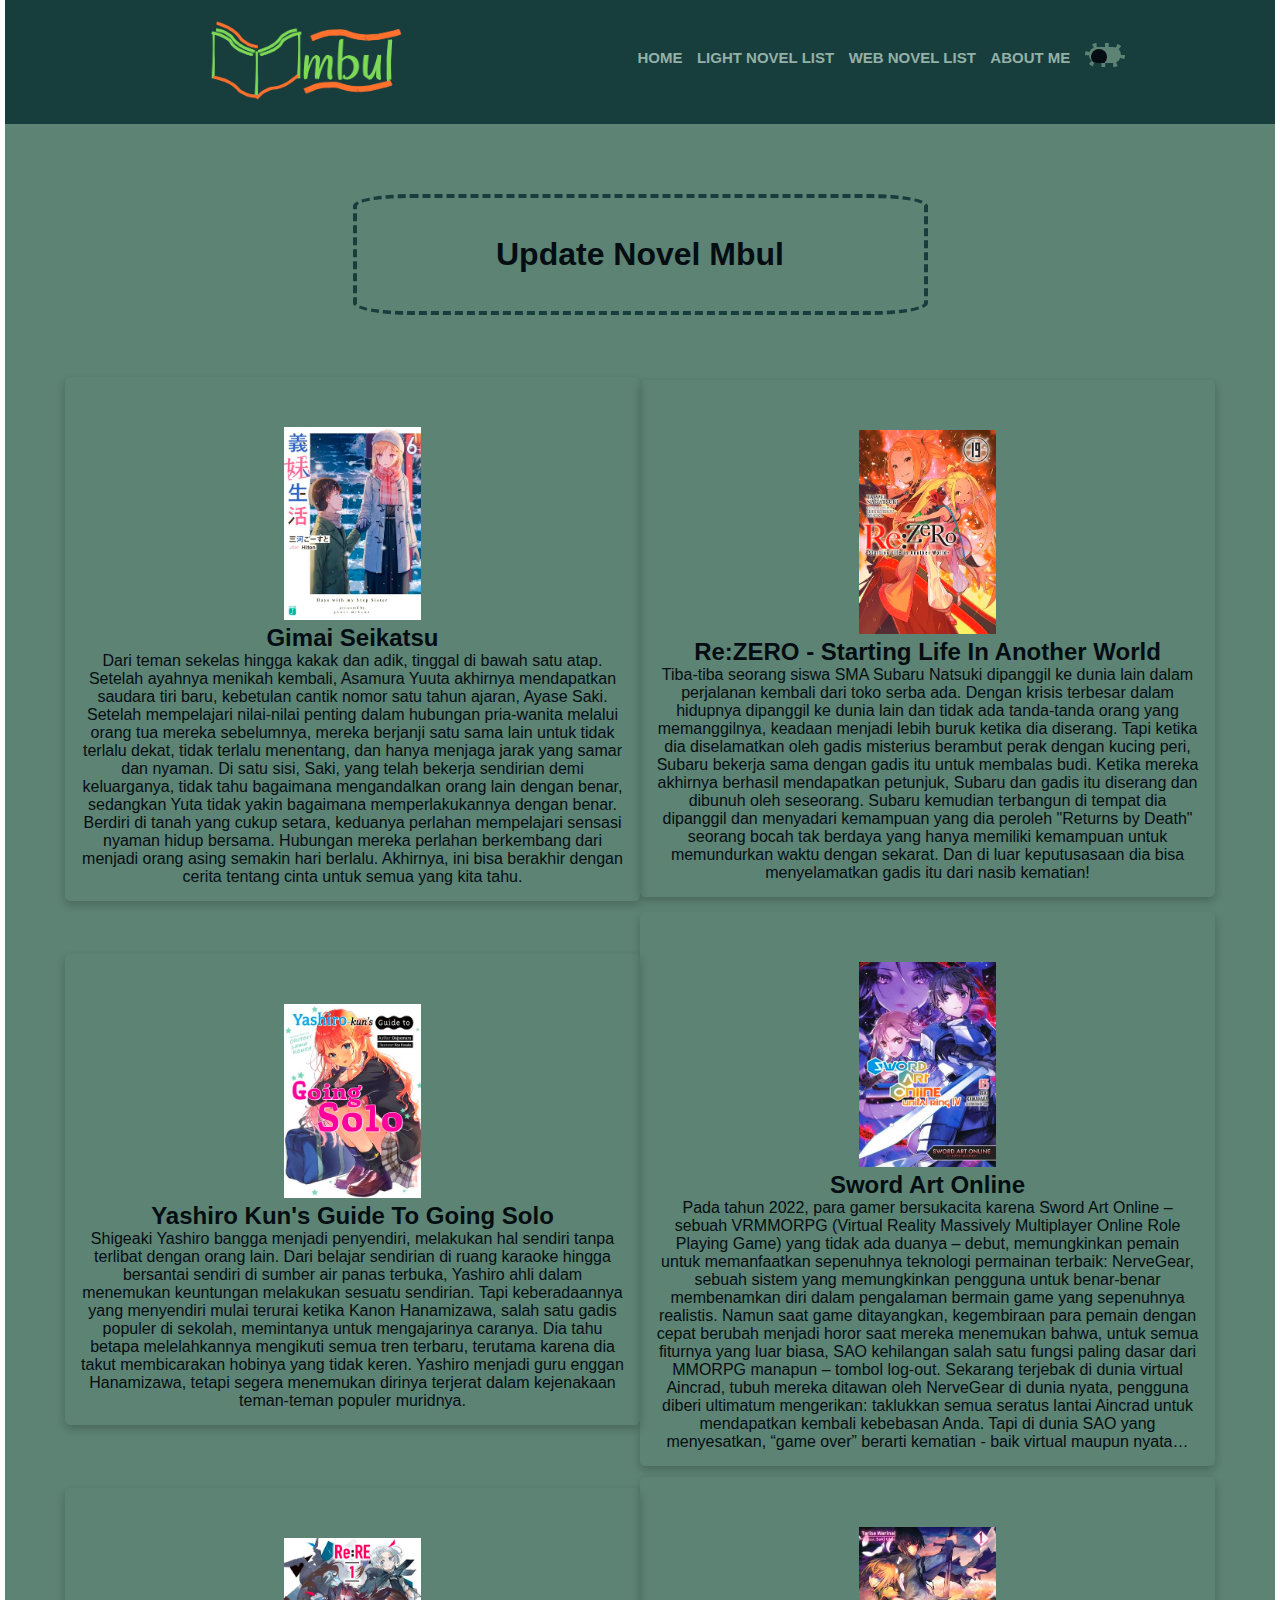
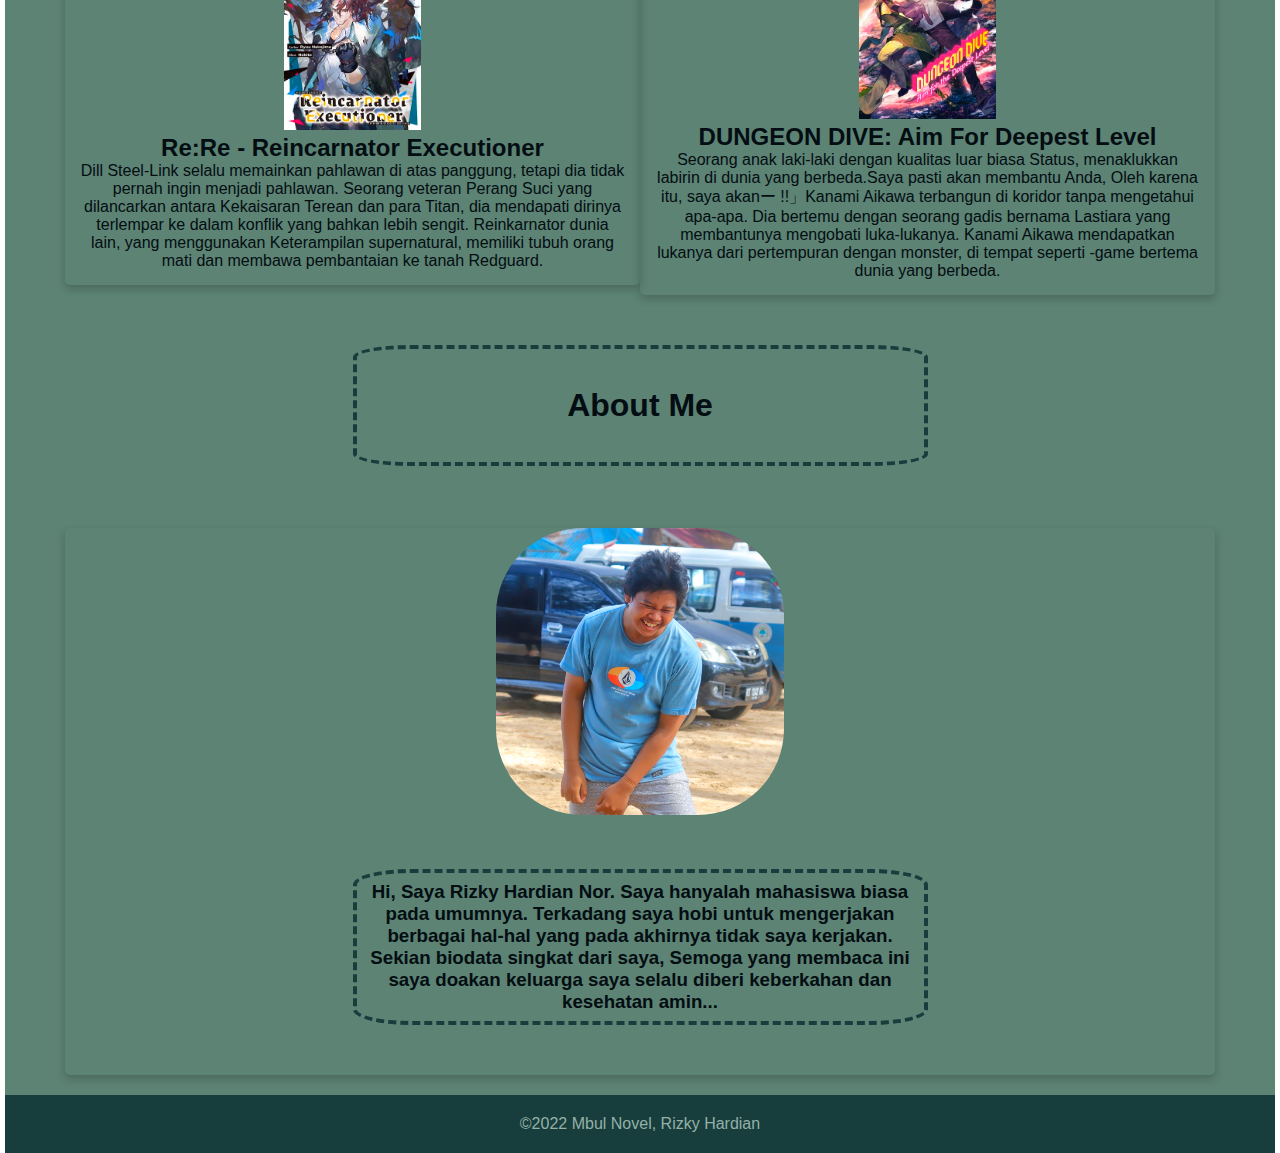
<file: mbul/index.html>
<!DOCTYPE html>
<html lang="en">

<head>
    <meta charset="UTF-8">
    <meta http-equiv="X-UA-Compatible" content="IE=edge">
    <meta name="viewport" content="width=device-width, initial-scale=1.0">
    <link rel="stylesheet" href="style.css">
    <link rel="icon" href="image/icon.png">
    <title>mbul</title>
</head>

<body>
    <header>
        <a href="index.html"><img src="image/logo.png" alt="logo" class="logo"></a>
        <nav>
            <ul>
                <li><a href="index.html"><b>HOME</b></a></li>
                <li><a href="index.html"><b id="lnlist">LIGHT NOVEL LIST</b></a></li>
                <li><a href="index.html"><b id="wnlist">WEB NOVEL LIST</b></a></li>
                <li><a href="#about"><b>ABOUT ME</b></a></li>
                <li>
                    <label>
                        <input type="checkbox" class="checkbox" id="tombol">
                        <span class="check"></span>
                    </label>
                </li>
            </ul>
        </nav>
    </header>
    <main>
        <div class="flex">
            <div class="border"><h1 id="judul">Update Novel Mbul</h1></div>
        </div>
        <div class="row flex">
            <article class="column card">
                <img src="image/Gimai-Seikatsu-vol-6.jpeg" class="content-image">
                <h2>Gimai Seikatsu</h2>
                <p>Dari teman sekelas hingga kakak dan adik, tinggal di bawah satu atap. Setelah ayahnya menikah kembali, Asamura Yuuta akhirnya mendapatkan saudara tiri baru, kebetulan cantik nomor satu tahun ajaran, Ayase Saki. Setelah mempelajari nilai-nilai penting dalam hubungan pria-wanita melalui orang tua mereka sebelumnya, mereka berjanji satu sama lain untuk tidak terlalu dekat, tidak terlalu menentang, dan hanya menjaga jarak yang samar dan nyaman. Di satu sisi, Saki, yang telah bekerja sendirian demi keluarganya, tidak tahu bagaimana mengandalkan orang lain dengan benar, sedangkan Yuta tidak yakin bagaimana memperlakukannya dengan benar. Berdiri di tanah yang cukup setara, keduanya perlahan mempelajari sensasi nyaman hidup bersama. Hubungan mereka perlahan berkembang dari menjadi orang asing semakin hari berlalu. Akhirnya, ini bisa berakhir dengan cerita tentang cinta untuk semua yang kita tahu.</p>
            </article>
            <article class="column card">
                <img src="image/re-zero-starting-life-in-another-world-vol-19-light-novel.jpeg" class="content-image">
                <h2>Re:ZERO - Starting Life In Another World</h2>
                <p>Tiba-tiba seorang siswa SMA Subaru Natsuki dipanggil ke dunia lain dalam perjalanan kembali dari toko serba ada. Dengan krisis terbesar dalam hidupnya dipanggil ke dunia lain dan tidak ada tanda-tanda orang yang memanggilnya, keadaan menjadi lebih buruk ketika dia diserang. Tapi ketika dia diselamatkan oleh gadis misterius berambut perak dengan kucing peri, Subaru bekerja sama dengan gadis itu untuk membalas budi. Ketika mereka akhirnya berhasil mendapatkan petunjuk, Subaru dan gadis itu diserang dan dibunuh oleh seseorang. Subaru kemudian terbangun di tempat dia dipanggil dan menyadari kemampuan yang dia peroleh "Returns by Death" seorang bocah tak berdaya yang hanya memiliki kemampuan untuk memundurkan waktu dengan sekarat. Dan di luar keputusasaan dia bisa menyelamatkan gadis itu dari nasib kematian!</p>
            </article>
        </div>
        <div class="row flex">
            <article class="column card">
                <img src="image/yashiro-kun-s-guide-to-going-solo.jpeg" class="content-image">
                <h2>Yashiro Kun's Guide To Going Solo</h2>
                <p>Shigeaki Yashiro bangga menjadi penyendiri, melakukan hal sendiri tanpa terlibat dengan orang lain. Dari belajar sendirian di ruang karaoke hingga bersantai sendiri di sumber air panas terbuka, Yashiro ahli dalam menemukan keuntungan melakukan sesuatu sendirian. Tapi keberadaannya yang menyendiri mulai terurai ketika Kanon Hanamizawa, salah satu gadis populer di sekolah, memintanya untuk mengajarinya caranya. Dia tahu betapa melelahkannya mengikuti semua tren terbaru, terutama karena dia takut membicarakan hobinya yang tidak keren. Yashiro menjadi guru enggan Hanamizawa, tetapi segera menemukan dirinya terjerat dalam kejenakaan teman-teman populer muridnya.</p>
            </article>
            <article class="column card">
                <img src="image/sword-art-online-25-light-novel.jpeg" class="content-image">
                <h2>Sword Art Online</h2>
                <p>Pada tahun 2022, para gamer bersukacita karena Sword Art Online – sebuah VRMMORPG (Virtual Reality Massively Multiplayer Online Role Playing Game) yang tidak ada duanya – debut, memungkinkan pemain untuk memanfaatkan sepenuhnya teknologi permainan terbaik: NerveGear, sebuah sistem yang memungkinkan pengguna untuk benar-benar membenamkan diri dalam pengalaman bermain game yang sepenuhnya realistis. Namun saat game ditayangkan, kegembiraan para pemain dengan cepat berubah menjadi horor saat mereka menemukan bahwa, untuk semua fiturnya yang luar biasa, SAO kehilangan salah satu fungsi paling dasar dari MMORPG manapun – tombol log-out. Sekarang terjebak di dunia virtual Aincrad, tubuh mereka ditawan oleh NerveGear di dunia nyata, pengguna diberi ultimatum mengerikan: taklukkan semua seratus lantai Aincrad untuk mendapatkan kembali kebebasan Anda. Tapi di dunia SAO yang menyesatkan, “game over” berarti kematian - baik virtual maupun nyata…</p>
            </article>
        </div>
        <div class="row flex">
            <article class="column card">
                <img src="image/re-re-reincarnator-executioner-volume-1.jpeg" class="content-image">
                <h2>Re:Re - Reincarnator Executioner</h2>
                <p>Dill Steel-Link selalu memainkan pahlawan di atas panggung, tetapi dia tidak pernah ingin menjadi pahlawan. Seorang veteran Perang Suci yang dilancarkan antara Kekaisaran Terean dan para Titan, dia mendapati dirinya terlempar ke dalam konflik yang bahkan lebih sengit. Reinkarnator dunia lain, yang menggunakan Keterampilan supernatural, memiliki tubuh orang mati dan membawa pembantaian ke tanah Redguard.</p>
            </article>
            <article class="column card">
                <img src="image/dungeon-dive-aim-for-the-deepest-level-volume-1.jpeg" class="content-image">
                <h2>DUNGEON DIVE: Aim For Deepest Level</h2>
                <p>Seorang anak laki-laki dengan kualitas luar biasa Status, menaklukkan labirin di dunia yang berbeda.Saya pasti akan membantu Anda, Oleh karena itu, saya akanー !!」Kanami Aikawa terbangun di koridor tanpa mengetahui apa-apa. Dia bertemu dengan seorang gadis bernama Lastiara yang membantunya mengobati luka-lukanya. Kanami Aikawa mendapatkan lukanya dari pertempuran dengan monster, di tempat seperti -game bertema dunia yang berbeda.</p>
            </article>
        </div>
        
        <aside id="about">
                <div class="flex">
                    <div class="border"><h1>About Me</h1></div>
                </div>
                <article class="card">
                    <img src="image/me.jpg" alt="Foto Saya" class="profile-image">
                    <div class="flex">
                        <div class="border">
                            <h3>Hi, Saya Rizky Hardian Nor. Saya hanyalah mahasiswa biasa pada umumnya. Terkadang saya hobi untuk mengerjakan berbagai hal-hal yang pada akhirnya tidak saya kerjakan. Sekian biodata singkat dari saya, Semoga yang membaca ini saya doakan keluarga saya selalu diberi keberkahan dan kesehatan amin...</h3>
                        </div>
                    </div>
                </article>
        </aside>
    </main>
    <footer>
        <p>&#169;2022 Mbul Novel, Rizky Hardian</p>
    </footer>
    <script type="text/javascript" src="main.js"></script>
</body>
</html>
</file>
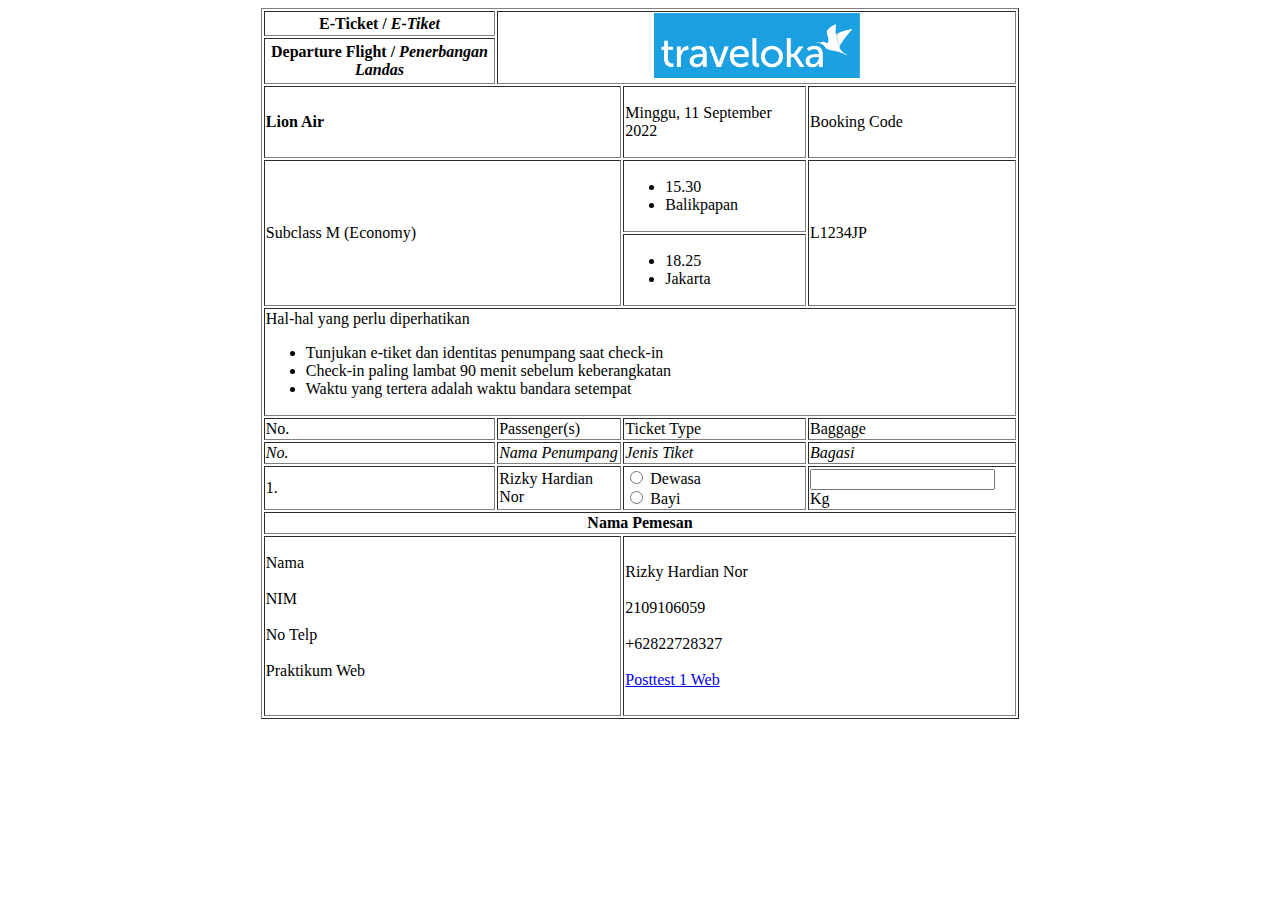
<file: posttest 1/index.html>
<!DOCTYPE html>
<html lang="en">
<head>
    <meta charset="UTF-8">
    <meta http-equiv="X-UA-Compatible" content="IE=edge">
    <meta name="viewport" content="width=device-width, initial-scale=1.0">
    <title>Posttest 1 Web</title>
</head>
<body>
    <table border="1" style="width:60% ;" align="center">
        <tr>
            <th colspan="3">E-Ticket / <i>E-Tiket</i></th>
            <th style="width:69% ;" rowspan="2" colspan="6"><img src="logo-traveloka.png" alt="Ini Gambar Logo Traveloka" style="width:40% ;"></th>
        </tr>
        <tr>
            <th colspan="3">Departure Flight / <i>Penerbangan Landas</i></th>
        </tr>
        <tr style="height: 200%;">
            <td colspan="5"><p><strong>Lion Air</strong></p></td>
            <td colspan="3"><p>Minggu, 11 September 2022</p></td>
            <td colspan="2"><p>Booking Code</p></td>
        </tr>
        <tr>
            <td rowspan="2" colspan="5">Subclass M (Economy)</td>
            <td colspan="3">
                <ul>
                    <li>15.30</li>
                    <li>Balikpapan</li>
                </ul>
            </td>
            <td rowspan="2" colspan="2">L1234JP</td>
        </tr>
        <tr>
            <td colspan="3">
                <ul>
                    <li>18.25</li>
                    <li>Jakarta</li>
                </ul>
            </td>
        </tr>
        <tr>
            <td colspan="10">
                Hal-hal yang perlu diperhatikan
                <p>
                    <ul>
                        <li>Tunjukan e-tiket dan identitas penumpang saat check-in</li>
                        <li>Check-in paling lambat 90 menit sebelum keberangkatan</li>
                        <li>Waktu yang tertera adalah waktu bandara setempat</li>
                    </ul>
                </p>
            </td>
        </tr>
        <tr>
            <td colspan="3">No.</td>
            <td colspan="2">Passenger(s)</td>
            <td colspan="3">Ticket Type</td>
            <td colspan="2">Baggage</td>
        </tr>
        <tr>
            <td colspan="3"><i>No.</i></td>
            <td colspan="2"><i>Nama Penumpang</i></td>
            <td colspan="3"><i>Jenis Tiket</i></td>
            <td colspan="2"><i>Bagasi</i></td>
        </tr>
        <tr>
            <td colspan="3">1.</td>
            <td colspan="2">Rizky Hardian Nor</td>
            <td colspan="3">
                <input type="radio" name="tiket"> Dewasa<br/>
                <input type="radio" name="tiket"> Bayi
            </td>
            <td colspan="2"><Input type="number" min="0"> Kg</Input></td>
        </tr>
        <tr>
            <th colspan="10">Nama Pemesan</th>
        </tr>
        <tr>
            <td colspan="5">
                <p>
                    Nama<br/><br/>
                    NIM<br/><br/>
                    No Telp<br/><br/>
                    Praktikum Web<br/><br/>
                </p>
            </td>
            <td colspan="5">
                <p>
                    Rizky Hardian Nor<br/><br/>
                    2109106059<br/><br/>
                    +62822728327<br/><br/>
                    <a href="https://classroom.google.com/c/NTQ2MTg4MzYwODA4/a/NTQ3NjgxMzA3NTQz/details">Posttest 1 Web</a><br/>
                </p>
            </td>
        </tr>
    </table>
</body>
</html>
</file>
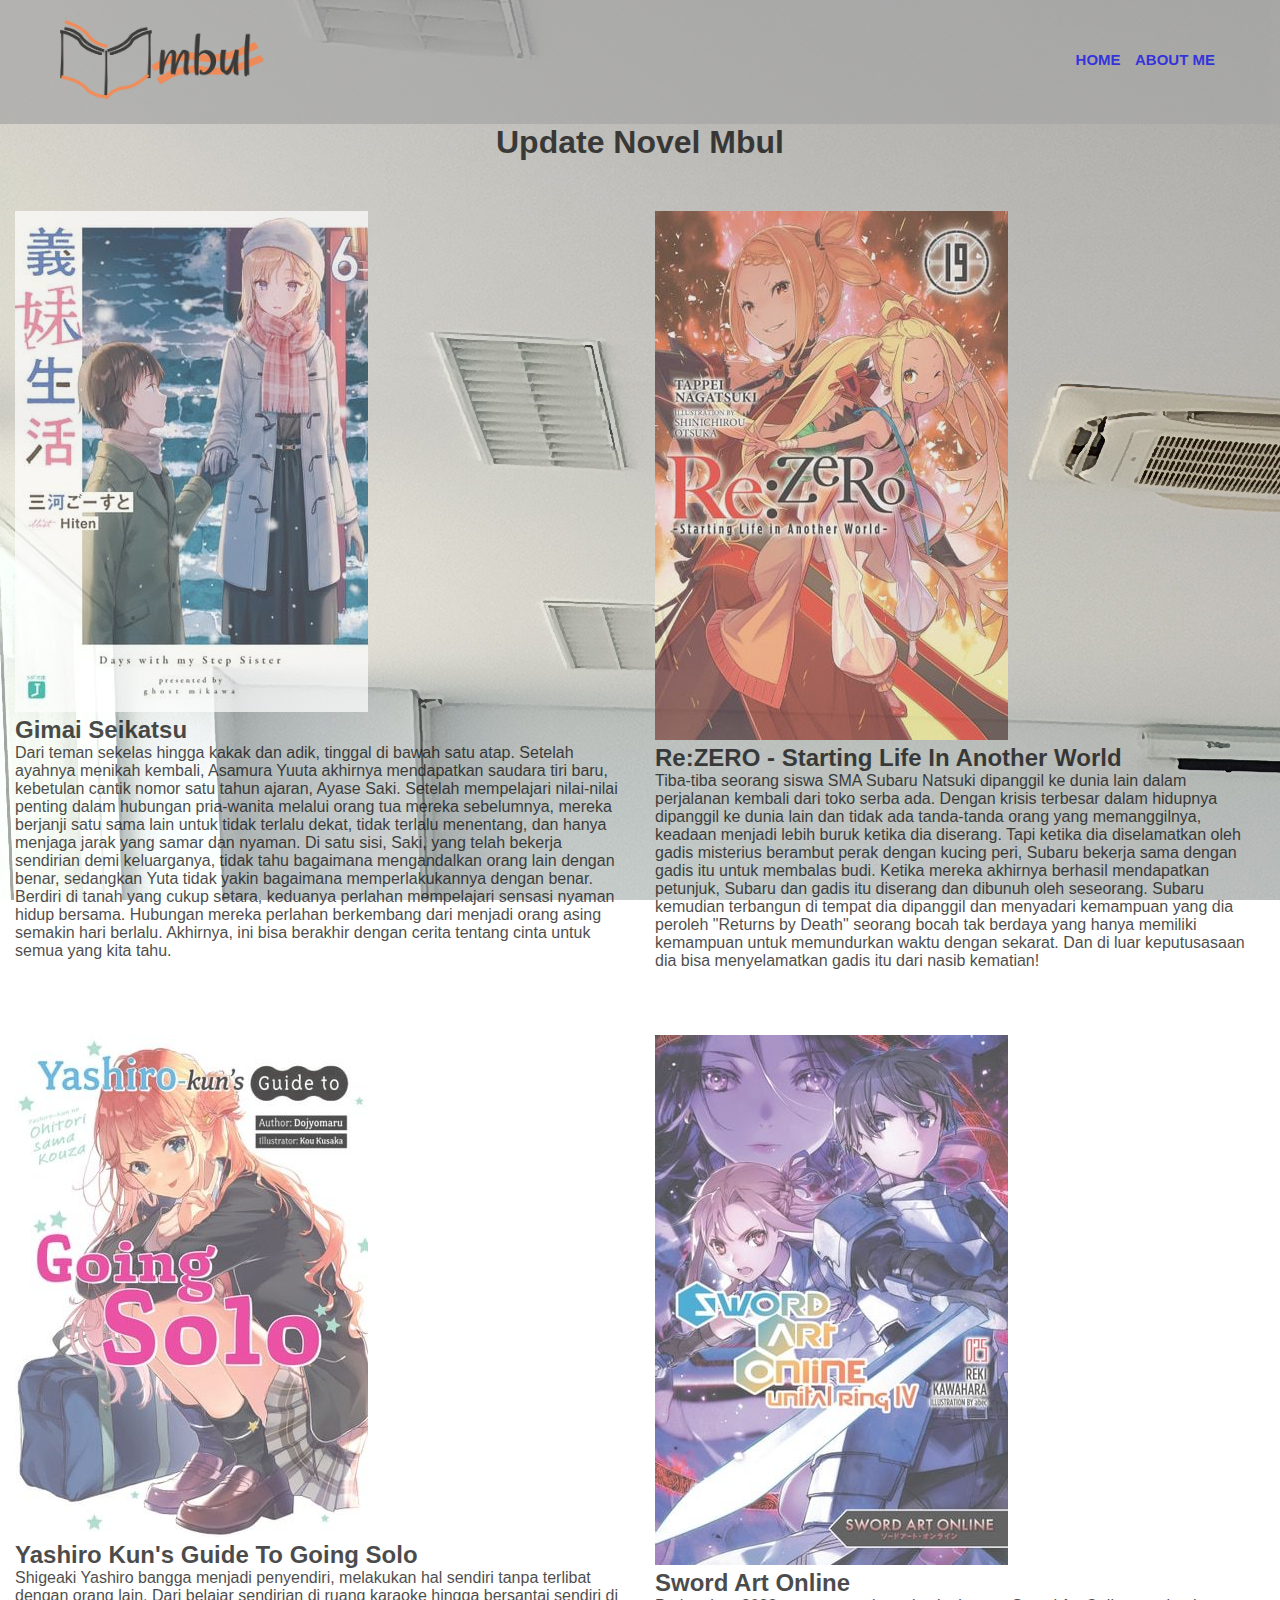
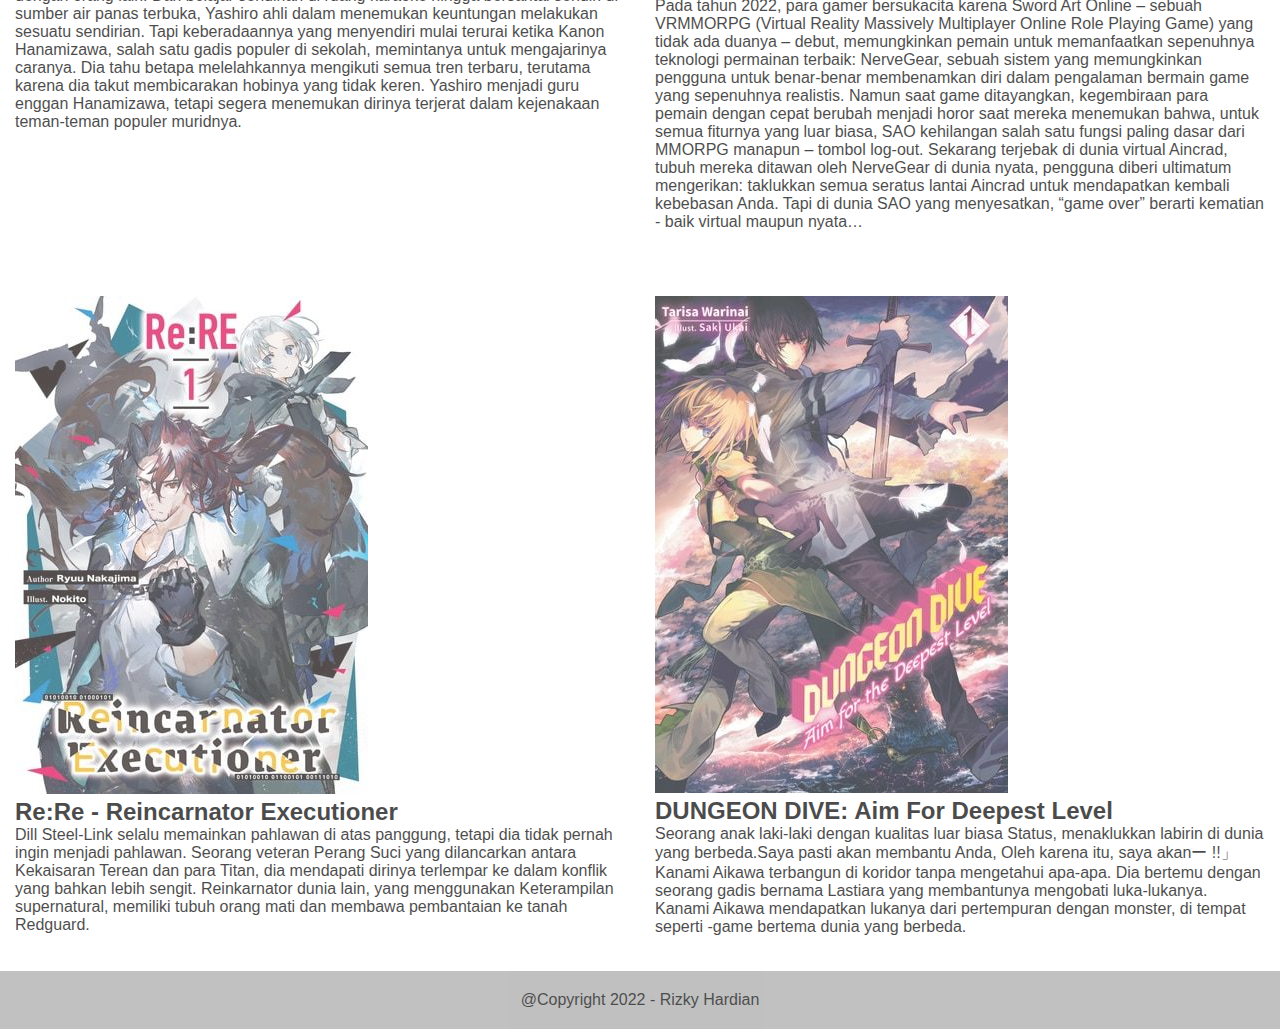
<file: posttest2/index.html>
<!DOCTYPE html>
<html lang="en">

<head>
    <meta charset="UTF-8">
    <meta http-equiv="X-UA-Compatible" content="IE=edge">
    <meta name="viewport" content="width=device-width, initial-scale=1.0">
    <style>
        body {
        background-image: url(image/classroom.jpg);
        background-attachment: fixed;
        opacity: 70%;
        }
    </style>
    <link rel="stylesheet" href="style.css">
    <link rel="icon" href="image/icon.png">
    <title>mbul</title>
</head>

<body>
    <header class="header">
        <nav>
            <a href="index.html"><img src="image/logo.png" alt="logo" id="logo"></a>
            <div class="navbar">
                <ul>
                    <li><a href="index.html"><b>HOME</b></a></li>
                    <li><a href="about.html"><b>ABOUT ME</b></a></li>
                </ul>
            </div>
        </nav>
    </header>
    <h1>Update Novel Mbul</h1>
    <div class="row">
        <div class="column">
            <img src="image/Gimai-Seikatsu-vol-6.jpeg">
            <h2>Gimai Seikatsu</h2>
            <p>Dari teman sekelas hingga kakak dan adik, tinggal di bawah satu atap. Setelah ayahnya menikah kembali, Asamura Yuuta akhirnya mendapatkan saudara tiri baru, kebetulan cantik nomor satu tahun ajaran, Ayase Saki. Setelah mempelajari nilai-nilai penting dalam hubungan pria-wanita melalui orang tua mereka sebelumnya, mereka berjanji satu sama lain untuk tidak terlalu dekat, tidak terlalu menentang, dan hanya menjaga jarak yang samar dan nyaman. Di satu sisi, Saki, yang telah bekerja sendirian demi keluarganya, tidak tahu bagaimana mengandalkan orang lain dengan benar, sedangkan Yuta tidak yakin bagaimana memperlakukannya dengan benar. Berdiri di tanah yang cukup setara, keduanya perlahan mempelajari sensasi nyaman hidup bersama. Hubungan mereka perlahan berkembang dari menjadi orang asing semakin hari berlalu. Akhirnya, ini bisa berakhir dengan cerita tentang cinta untuk semua yang kita tahu.</p>
        </div>
        <div class="column">
            <img src="image/re-zero-starting-life-in-another-world-vol-19-light-novel.jpeg">
            <h2>Re:ZERO - Starting Life In Another World</h2>
            <p>Tiba-tiba seorang siswa SMA Subaru Natsuki dipanggil ke dunia lain dalam perjalanan kembali dari toko serba ada. Dengan krisis terbesar dalam hidupnya dipanggil ke dunia lain dan tidak ada tanda-tanda orang yang memanggilnya, keadaan menjadi lebih buruk ketika dia diserang. Tapi ketika dia diselamatkan oleh gadis misterius berambut perak dengan kucing peri, Subaru bekerja sama dengan gadis itu untuk membalas budi. Ketika mereka akhirnya berhasil mendapatkan petunjuk, Subaru dan gadis itu diserang dan dibunuh oleh seseorang. Subaru kemudian terbangun di tempat dia dipanggil dan menyadari kemampuan yang dia peroleh "Returns by Death" seorang bocah tak berdaya yang hanya memiliki kemampuan untuk memundurkan waktu dengan sekarat. Dan di luar keputusasaan dia bisa menyelamatkan gadis itu dari nasib kematian!</p>
        </div>
        <div class="column">
            <img src="image/yashiro-kun-s-guide-to-going-solo.jpeg">
            <h2>Yashiro Kun's Guide To Going Solo</h2>
            <p>Shigeaki Yashiro bangga menjadi penyendiri, melakukan hal sendiri tanpa terlibat dengan orang lain. Dari belajar sendirian di ruang karaoke hingga bersantai sendiri di sumber air panas terbuka, Yashiro ahli dalam menemukan keuntungan melakukan sesuatu sendirian. Tapi keberadaannya yang menyendiri mulai terurai ketika Kanon Hanamizawa, salah satu gadis populer di sekolah, memintanya untuk mengajarinya caranya. Dia tahu betapa melelahkannya mengikuti semua tren terbaru, terutama karena dia takut membicarakan hobinya yang tidak keren. Yashiro menjadi guru enggan Hanamizawa, tetapi segera menemukan dirinya terjerat dalam kejenakaan teman-teman populer muridnya.</p>
        </div>
        <div class="column">
            <img src="image/sword-art-online-25-light-novel.jpeg">
            <h2>Sword Art Online</h2>
            <p>Pada tahun 2022, para gamer bersukacita karena Sword Art Online – sebuah VRMMORPG (Virtual Reality Massively Multiplayer Online Role Playing Game) yang tidak ada duanya – debut, memungkinkan pemain untuk memanfaatkan sepenuhnya teknologi permainan terbaik: NerveGear, sebuah sistem yang memungkinkan pengguna untuk benar-benar membenamkan diri dalam pengalaman bermain game yang sepenuhnya realistis. Namun saat game ditayangkan, kegembiraan para pemain dengan cepat berubah menjadi horor saat mereka menemukan bahwa, untuk semua fiturnya yang luar biasa, SAO kehilangan salah satu fungsi paling dasar dari MMORPG manapun – tombol log-out. Sekarang terjebak di dunia virtual Aincrad, tubuh mereka ditawan oleh NerveGear di dunia nyata, pengguna diberi ultimatum mengerikan: taklukkan semua seratus lantai Aincrad untuk mendapatkan kembali kebebasan Anda. Tapi di dunia SAO yang menyesatkan, “game over” berarti kematian - baik virtual maupun nyata…</p>
        </div>
        <div class="column">
            <img src="image/re-re-reincarnator-executioner-volume-1.jpeg">
            <h2>Re:Re - Reincarnator Executioner</h2>
            <p>Dill Steel-Link selalu memainkan pahlawan di atas panggung, tetapi dia tidak pernah ingin menjadi pahlawan. Seorang veteran Perang Suci yang dilancarkan antara Kekaisaran Terean dan para Titan, dia mendapati dirinya terlempar ke dalam konflik yang bahkan lebih sengit. Reinkarnator dunia lain, yang menggunakan Keterampilan supernatural, memiliki tubuh orang mati dan membawa pembantaian ke tanah Redguard.</p>
        </div>
        <div class="column">
            <img src="image/dungeon-dive-aim-for-the-deepest-level-volume-1.jpeg">
            <h2>DUNGEON DIVE: Aim For Deepest Level</h2>
            <p>Seorang anak laki-laki dengan kualitas luar biasa Status, menaklukkan labirin di dunia yang berbeda.Saya pasti akan membantu Anda, Oleh karena itu, saya akanー !!」Kanami Aikawa terbangun di koridor tanpa mengetahui apa-apa. Dia bertemu dengan seorang gadis bernama Lastiara yang membantunya mengobati luka-lukanya. Kanami Aikawa mendapatkan lukanya dari pertempuran dengan monster, di tempat seperti -game bertema dunia yang berbeda.</p>
        </div>
    </div>
    <div class="footer">
        <p>@Copyright 2022 - Rizky Hardian</p>
    </div>
</body>
</html>
</file>
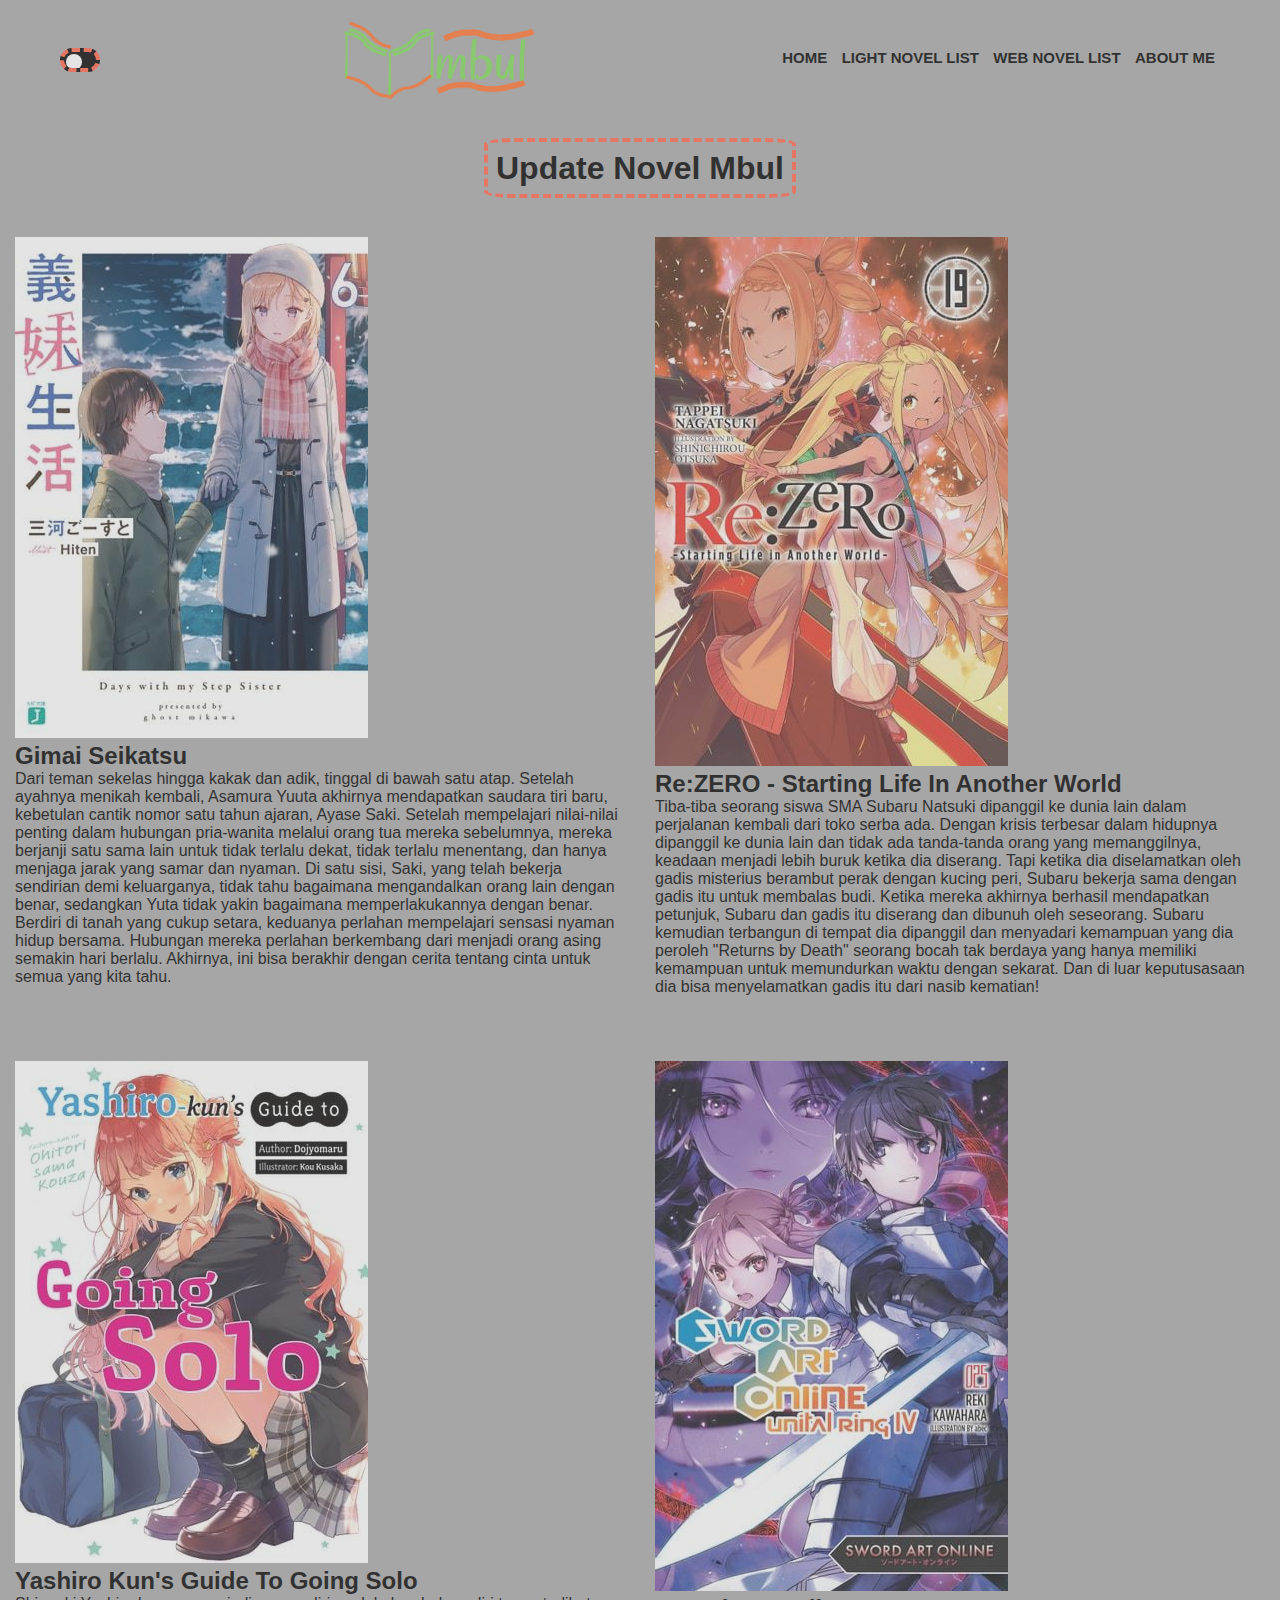
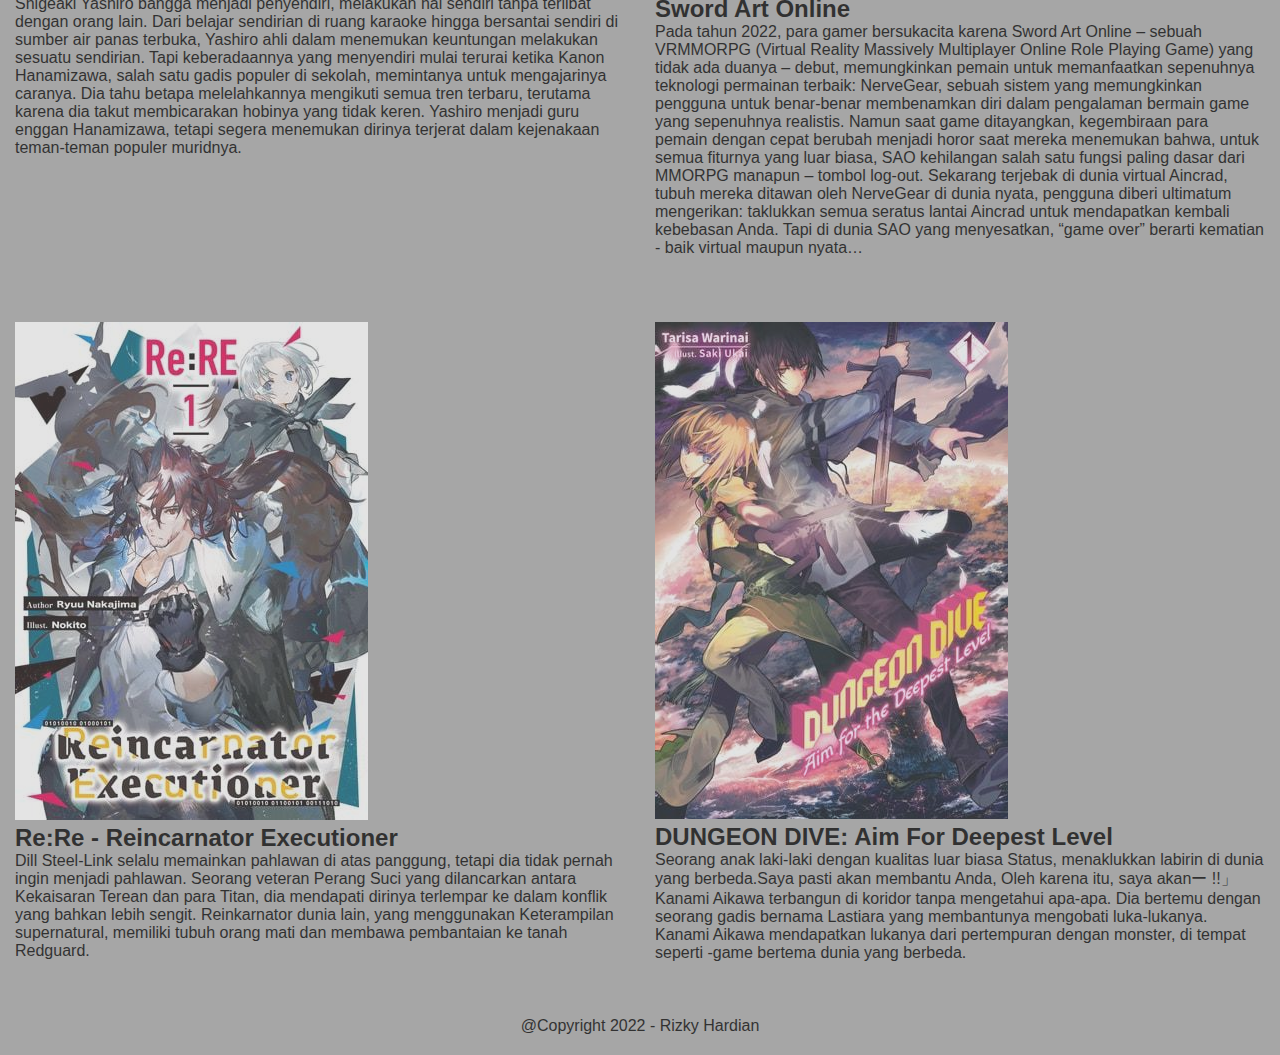
<file: posttest3/index.html>
<!DOCTYPE html>
<html lang="en">

<head>
    <meta charset="UTF-8">
    <meta http-equiv="X-UA-Compatible" content="IE=edge">
    <meta name="viewport" content="width=device-width, initial-scale=1.0">
    <link rel="stylesheet" href="style.css">
    <link rel="icon" href="image/icon.png">
    <title>mbul</title>
</head>

<body>
    <header class="header">
        <nav>
            <label>
                <input type="checkbox" class="checkbox" id="tombol">
                <span class="check"></span>
            </label>
            <a href="index.html"><img src="image/logo.png" alt="logo" id="logo"></a>
            <div class="navbar">
                <ul>
                    <li><a href="index.html"><b>HOME</b></a></li>
                    <li><a href="index.html"><b id="lnlist">LIGHT NOVEL LIST</b></a></li>
                    <li><a href="index.html"><b id="wnlist">WEB NOVEL LIST</b></a></li>
                    <li><a href="about.html"><b>ABOUT ME</b></a></li>
                </ul>
            </div>
        </nav>
    </header>
    <h1 id="judul"><span>Update Novel Mbul</span></h1>
    <div class="row">
        <div class="column">
            <img src="image/Gimai-Seikatsu-vol-6.jpeg">
            <h2>Gimai Seikatsu</h2>
            <p>Dari teman sekelas hingga kakak dan adik, tinggal di bawah satu atap. Setelah ayahnya menikah kembali, Asamura Yuuta akhirnya mendapatkan saudara tiri baru, kebetulan cantik nomor satu tahun ajaran, Ayase Saki. Setelah mempelajari nilai-nilai penting dalam hubungan pria-wanita melalui orang tua mereka sebelumnya, mereka berjanji satu sama lain untuk tidak terlalu dekat, tidak terlalu menentang, dan hanya menjaga jarak yang samar dan nyaman. Di satu sisi, Saki, yang telah bekerja sendirian demi keluarganya, tidak tahu bagaimana mengandalkan orang lain dengan benar, sedangkan Yuta tidak yakin bagaimana memperlakukannya dengan benar. Berdiri di tanah yang cukup setara, keduanya perlahan mempelajari sensasi nyaman hidup bersama. Hubungan mereka perlahan berkembang dari menjadi orang asing semakin hari berlalu. Akhirnya, ini bisa berakhir dengan cerita tentang cinta untuk semua yang kita tahu.</p>
        </div>
        <div class="column">
            <img src="image/re-zero-starting-life-in-another-world-vol-19-light-novel.jpeg">
            <h2>Re:ZERO - Starting Life In Another World</h2>
            <p>Tiba-tiba seorang siswa SMA Subaru Natsuki dipanggil ke dunia lain dalam perjalanan kembali dari toko serba ada. Dengan krisis terbesar dalam hidupnya dipanggil ke dunia lain dan tidak ada tanda-tanda orang yang memanggilnya, keadaan menjadi lebih buruk ketika dia diserang. Tapi ketika dia diselamatkan oleh gadis misterius berambut perak dengan kucing peri, Subaru bekerja sama dengan gadis itu untuk membalas budi. Ketika mereka akhirnya berhasil mendapatkan petunjuk, Subaru dan gadis itu diserang dan dibunuh oleh seseorang. Subaru kemudian terbangun di tempat dia dipanggil dan menyadari kemampuan yang dia peroleh "Returns by Death" seorang bocah tak berdaya yang hanya memiliki kemampuan untuk memundurkan waktu dengan sekarat. Dan di luar keputusasaan dia bisa menyelamatkan gadis itu dari nasib kematian!</p>
        </div>
        <div class="column">
            <img src="image/yashiro-kun-s-guide-to-going-solo.jpeg">
            <h2>Yashiro Kun's Guide To Going Solo</h2>
            <p>Shigeaki Yashiro bangga menjadi penyendiri, melakukan hal sendiri tanpa terlibat dengan orang lain. Dari belajar sendirian di ruang karaoke hingga bersantai sendiri di sumber air panas terbuka, Yashiro ahli dalam menemukan keuntungan melakukan sesuatu sendirian. Tapi keberadaannya yang menyendiri mulai terurai ketika Kanon Hanamizawa, salah satu gadis populer di sekolah, memintanya untuk mengajarinya caranya. Dia tahu betapa melelahkannya mengikuti semua tren terbaru, terutama karena dia takut membicarakan hobinya yang tidak keren. Yashiro menjadi guru enggan Hanamizawa, tetapi segera menemukan dirinya terjerat dalam kejenakaan teman-teman populer muridnya.</p>
        </div>
        <div class="column">
            <img src="image/sword-art-online-25-light-novel.jpeg">
            <h2>Sword Art Online</h2>
            <p>Pada tahun 2022, para gamer bersukacita karena Sword Art Online – sebuah VRMMORPG (Virtual Reality Massively Multiplayer Online Role Playing Game) yang tidak ada duanya – debut, memungkinkan pemain untuk memanfaatkan sepenuhnya teknologi permainan terbaik: NerveGear, sebuah sistem yang memungkinkan pengguna untuk benar-benar membenamkan diri dalam pengalaman bermain game yang sepenuhnya realistis. Namun saat game ditayangkan, kegembiraan para pemain dengan cepat berubah menjadi horor saat mereka menemukan bahwa, untuk semua fiturnya yang luar biasa, SAO kehilangan salah satu fungsi paling dasar dari MMORPG manapun – tombol log-out. Sekarang terjebak di dunia virtual Aincrad, tubuh mereka ditawan oleh NerveGear di dunia nyata, pengguna diberi ultimatum mengerikan: taklukkan semua seratus lantai Aincrad untuk mendapatkan kembali kebebasan Anda. Tapi di dunia SAO yang menyesatkan, “game over” berarti kematian - baik virtual maupun nyata…</p>
        </div>
        <div class="column">
            <img src="image/re-re-reincarnator-executioner-volume-1.jpeg">
            <h2>Re:Re - Reincarnator Executioner</h2>
            <p>Dill Steel-Link selalu memainkan pahlawan di atas panggung, tetapi dia tidak pernah ingin menjadi pahlawan. Seorang veteran Perang Suci yang dilancarkan antara Kekaisaran Terean dan para Titan, dia mendapati dirinya terlempar ke dalam konflik yang bahkan lebih sengit. Reinkarnator dunia lain, yang menggunakan Keterampilan supernatural, memiliki tubuh orang mati dan membawa pembantaian ke tanah Redguard.</p>
        </div>
        <div class="column">
            <img src="image/dungeon-dive-aim-for-the-deepest-level-volume-1.jpeg">
            <h2>DUNGEON DIVE: Aim For Deepest Level</h2>
            <p>Seorang anak laki-laki dengan kualitas luar biasa Status, menaklukkan labirin di dunia yang berbeda.Saya pasti akan membantu Anda, Oleh karena itu, saya akanー !!」Kanami Aikawa terbangun di koridor tanpa mengetahui apa-apa. Dia bertemu dengan seorang gadis bernama Lastiara yang membantunya mengobati luka-lukanya. Kanami Aikawa mendapatkan lukanya dari pertempuran dengan monster, di tempat seperti -game bertema dunia yang berbeda.</p>
        </div>
    </div>
    <div class="footer">
        <p>@Copyright 2022 - Rizky Hardian</p>
    </div>
    <script type="text/javascript" src="main.js"></script>
</body>
</html>
</file>
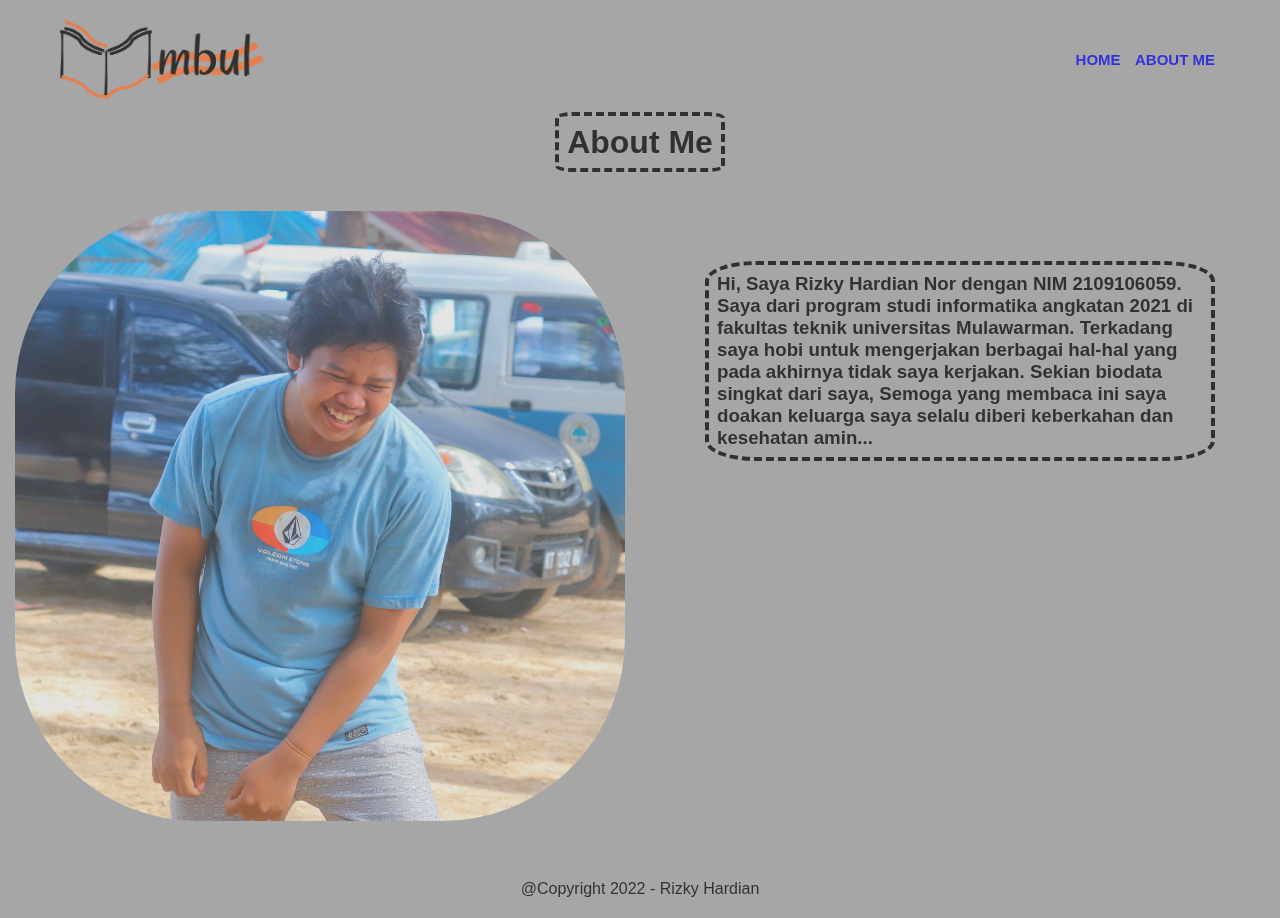
<file: posttest2/about.html>
<!DOCTYPE html>
<html lang="en">

<head>
    <meta charset="UTF-8">
    <meta http-equiv="X-UA-Compatible" content="IE=edge">
    <meta name="viewport" content="width=device-width, initial-scale=1.0">
    <style>
        body {
        background-color: #a6a6a6;
        opacity: 70%;
        }
    </style>
    <link rel="stylesheet" href="style.css">
    <link rel="icon" href="image/icon.png">
    <title>mbul</title>
</head>

<body>
    <header class="header">
        <nav>
            <a href="index.html"><img src="image/logo.png" alt="logo" id="logo"></a>
            <div class="navbar">
                <ul>
                    <li><a href="index.html"><b>HOME</b></a></li>
                    <li><a href="about.html"><b>ABOUT ME</b></a></li>
                </ul>
            </div>
        </nav>
    </header>
    <div class="row">
        <h1><span>About Me</span></h1>
        <div class="column" id="me">
          <img src="image/me.jpg" alt="Foto Saya">
        </div>
        <div class="column">
          <div class="border">
            <h3>Hi, Saya Rizky Hardian Nor dengan NIM 2109106059. Saya dari program studi informatika angkatan 2021 di fakultas teknik universitas Mulawarman. Terkadang saya hobi untuk mengerjakan berbagai hal-hal yang pada akhirnya tidak saya kerjakan. Sekian biodata singkat dari saya, Semoga yang membaca ini saya doakan keluarga saya selalu diberi keberkahan dan kesehatan amin...</h3>
          </div>
        </div>
    </div>
    <div class="footer">
        <p>@Copyright 2022 - Rizky Hardian</p>
    </div>
</body>
</html>
</file>
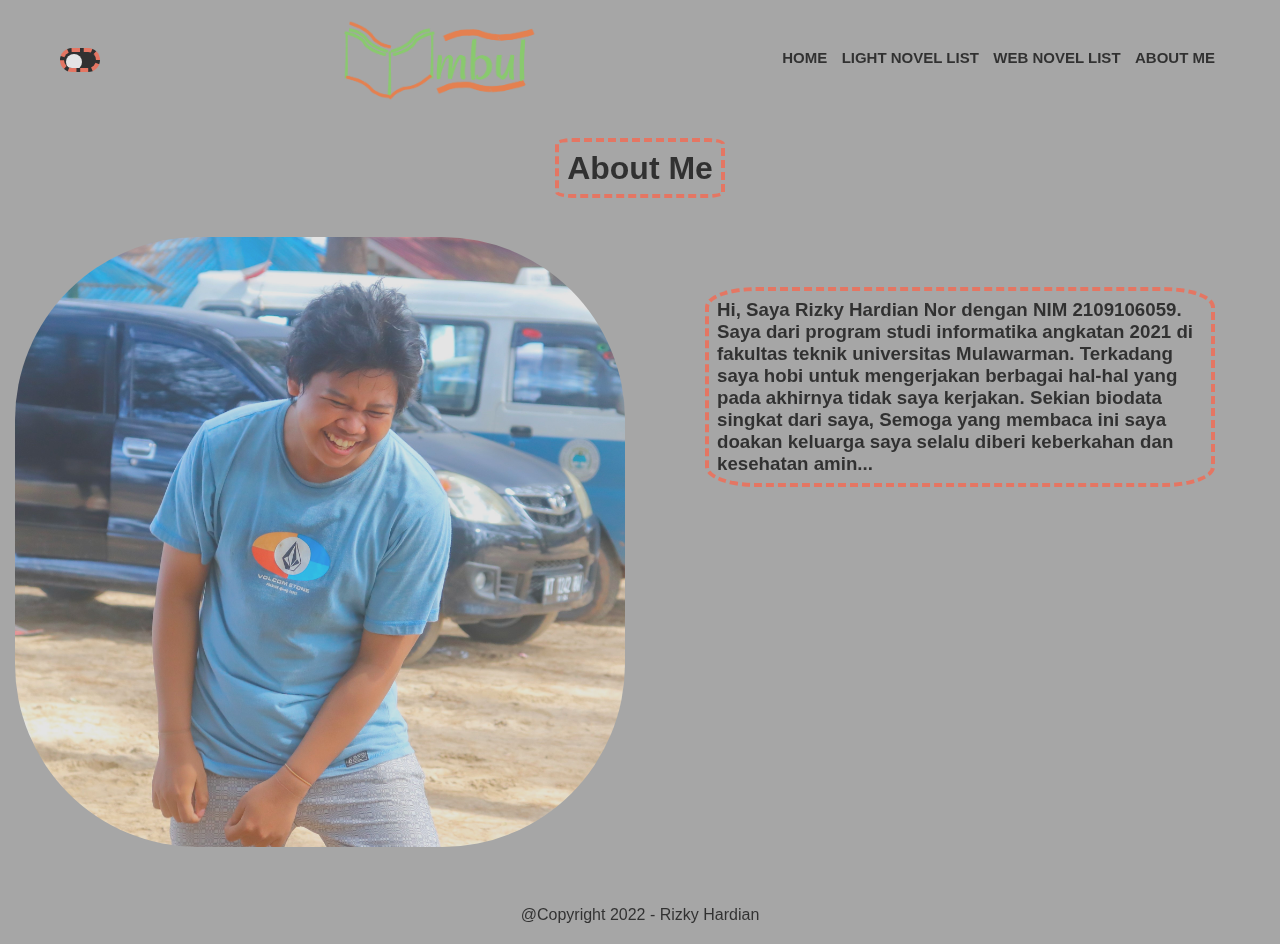
<file: posttest3/about.html>
<!DOCTYPE html>
<html lang="en">

<head>
    <meta charset="UTF-8">
    <meta http-equiv="X-UA-Compatible" content="IE=edge">
    <meta name="viewport" content="width=device-width, initial-scale=1.0">
    <link rel="stylesheet" href="style.css">
    <link rel="icon" href="image/icon.png">
    <title>mbul</title>
</head>

<body>
    <header class="header">
        <nav>
            <label>
                <input type="checkbox" class="checkbox" id="tombol">
                <span class="check"></span>
            </label>
            <a href="index.html"><img src="image/logo.png" alt="logo" id="logo"></a>
            <div class="navbar">
                <ul>
                    <li><a href="index.html"><b>HOME</b></a></li>
                    <li><a href=""><b id="lnlist">LIGHT NOVEL LIST</b></a></li>
                    <li><a href=""><b id="wnlist">WEB NOVEL LIST</b></a></li>
                    <li><a href="about.html"><b>ABOUT ME</b></a></li>
                </ul>
            </div>
        </nav>
    </header>
    <div class="row">
        <h1><span>About Me</span></h1>
        <div class="column" id="me">
          <img src="image/me.jpg" alt="Foto Saya">
        </div>
        <div class="column">
          <div class="border">
            <h3>Hi, Saya Rizky Hardian Nor dengan NIM 2109106059. Saya dari program studi informatika angkatan 2021 di fakultas teknik universitas Mulawarman. Terkadang saya hobi untuk mengerjakan berbagai hal-hal yang pada akhirnya tidak saya kerjakan. Sekian biodata singkat dari saya, Semoga yang membaca ini saya doakan keluarga saya selalu diberi keberkahan dan kesehatan amin...</h3>
          </div>
        </div>
    </div>
    <div class="footer">
        <p>@Copyright 2022 - Rizky Hardian</p>
    </div>
    <script type="text/javascript" src="main.js"></script>
</body>
</html>
</file>
<file: mbul/style.css>
* {
    box-sizing: border-box;
    font-family: "Helvetica Neue", Helvetica;
    margin: 0%;
    padding: 0%;
}
body {
    margin-left: 5px;
    margin-right: 5px;
}
.dark {
    background-color: rgb(4, 13, 18);
    color:rgb(147, 177, 166);
}
header {
    background-color : rgb(24, 61, 61);
    color: rgb(147, 177, 166);
    padding: 20px;
    padding-left: 30px;
    padding-right: 30px;
    display: flex;
    flex-direction: row;
    justify-content: space-around;
}
main {
    background-color: rgb(92, 131, 116);
    color: rgb(4, 13, 18);
    padding: 20px;
    padding-left: 60px;
    padding-right: 60px;
    text-align: center;
}
footer {
    padding: 20px;
    text-align: center;
    background : rgb(24, 61, 61);
    color: rgb(147, 177, 166);
}
.logo {
    padding-left: 60px;
    height: 80px;
}
nav ul li{
    list-style:none;
    display: inline-block;
    padding: 5px 5px;
    position: relative;
    overflow: hidden;
}
nav ul li a {
    text-decoration: none;
    color: inherit;
    font-size: 15px;
}
nav ul li a :hover{
    font-weight: bolder;
    padding: 10px;
    border-radius: 50%;
    background-color: rgb(4, 13, 18);
}
.card {
    box-shadow: 0 4px 8px 0 rgba(0, 0, 0, 0.2);
    border-radius: 5px;
    margin-top: 1%;
}
.content-image {
    max-height: 300px;
    object-fit: cover;
    object-position: center;
}
.column {
    width: 50%;
    padding: 15px;
    padding-top: 50px;
}
.profile-image {
    border-radius: 30%;
    filter: saturate(150%);
    width: 25%;
}
.content-image {
    filter: saturate(150%);
    width: 25%;
}
.flex {
    display: flex;
    justify-content: center;
    align-items: center;
}
.row:after {
    content: "";
    display: table;
    clear: both;
}
.border {
    margin: 50px;
    border: 4px dashed rgb(24, 61, 61);
    padding: 8px;
    border-radius: 10%;
    width: 50%;
}
h1 {
    text-align: center;
    border: 10;
    margin-top: 30px;
    margin-bottom: 30px;
}
span {
    border: 4px dashed rgb(24, 61, 61);
    padding: 8px;
    border-radius: 10%;
}
.check-box{
    justify-content:space-between;
    display: flex;
}
input[type="checkbox"]{
    visibility: hidden;
}
input[type="checkbox"]:checked ~ .check:before{
    transform: translateX(20px);
}
input[type="checkbox"]:checked ~ .check:before{
    background-color: 141E46;
    box-shadow: 0 0 0 50000px rgb(147, 177, 166);
}
.check:before,
.check:after {
    border-radius: 50%;
    content: '';
    height: 16px;
    position: absolute;
    top: 2px;
    transition: transform 0.5s ease;
    width: 16px;
}
.check:before {
    background-color: rgb(4, 13, 18);
    left: 2px;
}
.check {
    background-color: rgb(92, 131, 116);
    border-radius: 20px;
    cursor: pointer;
    display: block;
    height: 20px;
    overflow: hidden;
    position: relative;
    transition: background-color 0.5s ease-in, 
    box-shadow 0.5s ease-in;

    width: 40px;
}
@media screen and (max-width:768px) {
    .column {
      width: 100%;
    }
    header {
        flex-direction: column;
    }

    .flex {
        display: grid;
        place-items: center;
    }
}
</file>
<file: posttest2/style.css>
* {
    box-sizing: border-box;
    font-family: "Helvetica Neue", Helvetica;
    margin: 0%;
    padding: 0%;
}
.header {
    background-color: #a6a6a6;
    padding: 20px;
    padding-left: 60px;
    padding-right: 60px;
    text-align: left;
}
.footer {
    padding: 20px;
    text-align: center;
    background : #a6a6a6;
    margin-top: 20px;
}
nav{
    display: flex;
    justify-content: space-between;
    align-items: center;
}
.navbar {
    text-align: right;
}
#logo {
    height: 80px;
    weight: 80px;
}
.navbar ul li{
    list-style: none;
    display: inline-block;
    padding: 5px 5px;
    position: relative;
    overflow: hidden;
}
.navbar ul li a {
    text-decoration: none;
    font-size: 15px;
}
.navbar ul li a :hover{
    padding: 10px;
    border-radius: 50%;
    background-color: gray;
}
.column {
    float: left;
    width: 50%;
    padding: 15px;
    padding-top: 50px;
}
#me img {
    border-radius: 30%;
    filter: saturate(150%);
    width: 100%;
}
.row:after {
    content: "";
    display: table;
    clear: both;
}
.border {
    margin: 50px;
    border: 4px dashed black;
    padding: 8px;
    border-radius: 10%;
}
h1 {
    text-align: center;
    border: 10;
}
span {
    border: 4px dashed black;
    padding: 8px;
    border-radius: 10%;
}
@media screen and (max-width:600px) {
    .column {
      width: 100%;
    }
}
</file>
<file: posttest3/style.css>
* {
    box-sizing: border-box;
    font-family: "Helvetica Neue", Helvetica;
    margin: 0%;
    padding: 0%;
}
body {
    background-color: #a6a6a6;
    opacity: 70%;
    color: black;
}
.dark {
    background-color: #000;
    opacity: 70%;
    color: #a6a6a6;
}
.header {
    background-color: inherit;
    padding: 20px;
    padding-left: 60px;
    padding-right: 60px;
    text-align: left;
}
.footer {
    padding: 20px;
    text-align: center;
    background : #a6a6a6;
    margin-top: 20px;
    color: #000;
}
nav{
    display: flex;
    flex-direction: row;
    justify-content: space-between;
    align-items: center;
}
.navbar {
    text-align: right;
}
#logo {
    height: 80px;
    display: flex;
    align-items: left;
}
.navbar ul li{
    list-style: none;
    display: inline-block;
    padding: 5px 5px;
    position: relative;
    overflow: hidden;
}
.navbar ul li a {
    text-decoration: none;
    color: inherit;
    font-size: 15px;
}
.navbar ul li a :hover{
    padding: 10px;
    border-radius: 50%;
    background-color: gray;
}
.column {
    float: left;
    width: 50%;
    padding: 15px;
    padding-top: 50px;
}
#me img {
    border-radius: 30%;
    filter: saturate(150%);
    width: 100%;
}
.row:after {
    content: "";
    display: table;
    clear: both;
}
.border {
    margin: 50px;
    border: 4px dashed tomato;
    padding: 8px;
    border-radius: 10%;
}
h1 {
    text-align: center;
    border: 10;
    margin-top: 30px;
}
span {
    border: 4px dashed tomato;
    padding: 8px;
    border-radius: 10%;
}
.check-box{
    justify-content: left;
    display: flex;
    align-items: left;
}
input[type="checkbox"]{
    -webkit-appearance: none;
    display: none;
    visibility: hidden;
}
input[type="checkbox"]:checked ~ .check:before{
    transform: translateX(20px);
}
input[type="checkbox"]:checked ~ .check:before{
    background-color: #000;
    box-shadow: 0 0 0 50000px #fff;
}
.check:before,
.check:after {
    border-radius: 50%;
    content: '';
    height: 16px;
    position: absolute;
    top: 2px;
    transition: transform 0.5s ease;
    width: 16px;
}
.check:before {
    background-color: #fff;
    left: 2px;
}
.check {
    background-color: #000;
    border-radius: 20px;
    cursor: pointer;
    display: block;
    height: 20px;
    overflow: hidden;
    position: relative;
    transition: background-color 0.5s ease-in, 
    box-shadow 0.5s ease-in;

    width: 40px;
}
@media screen and (max-width:600px) {
    .column {
      width: 100%;
    }
}
</file>
